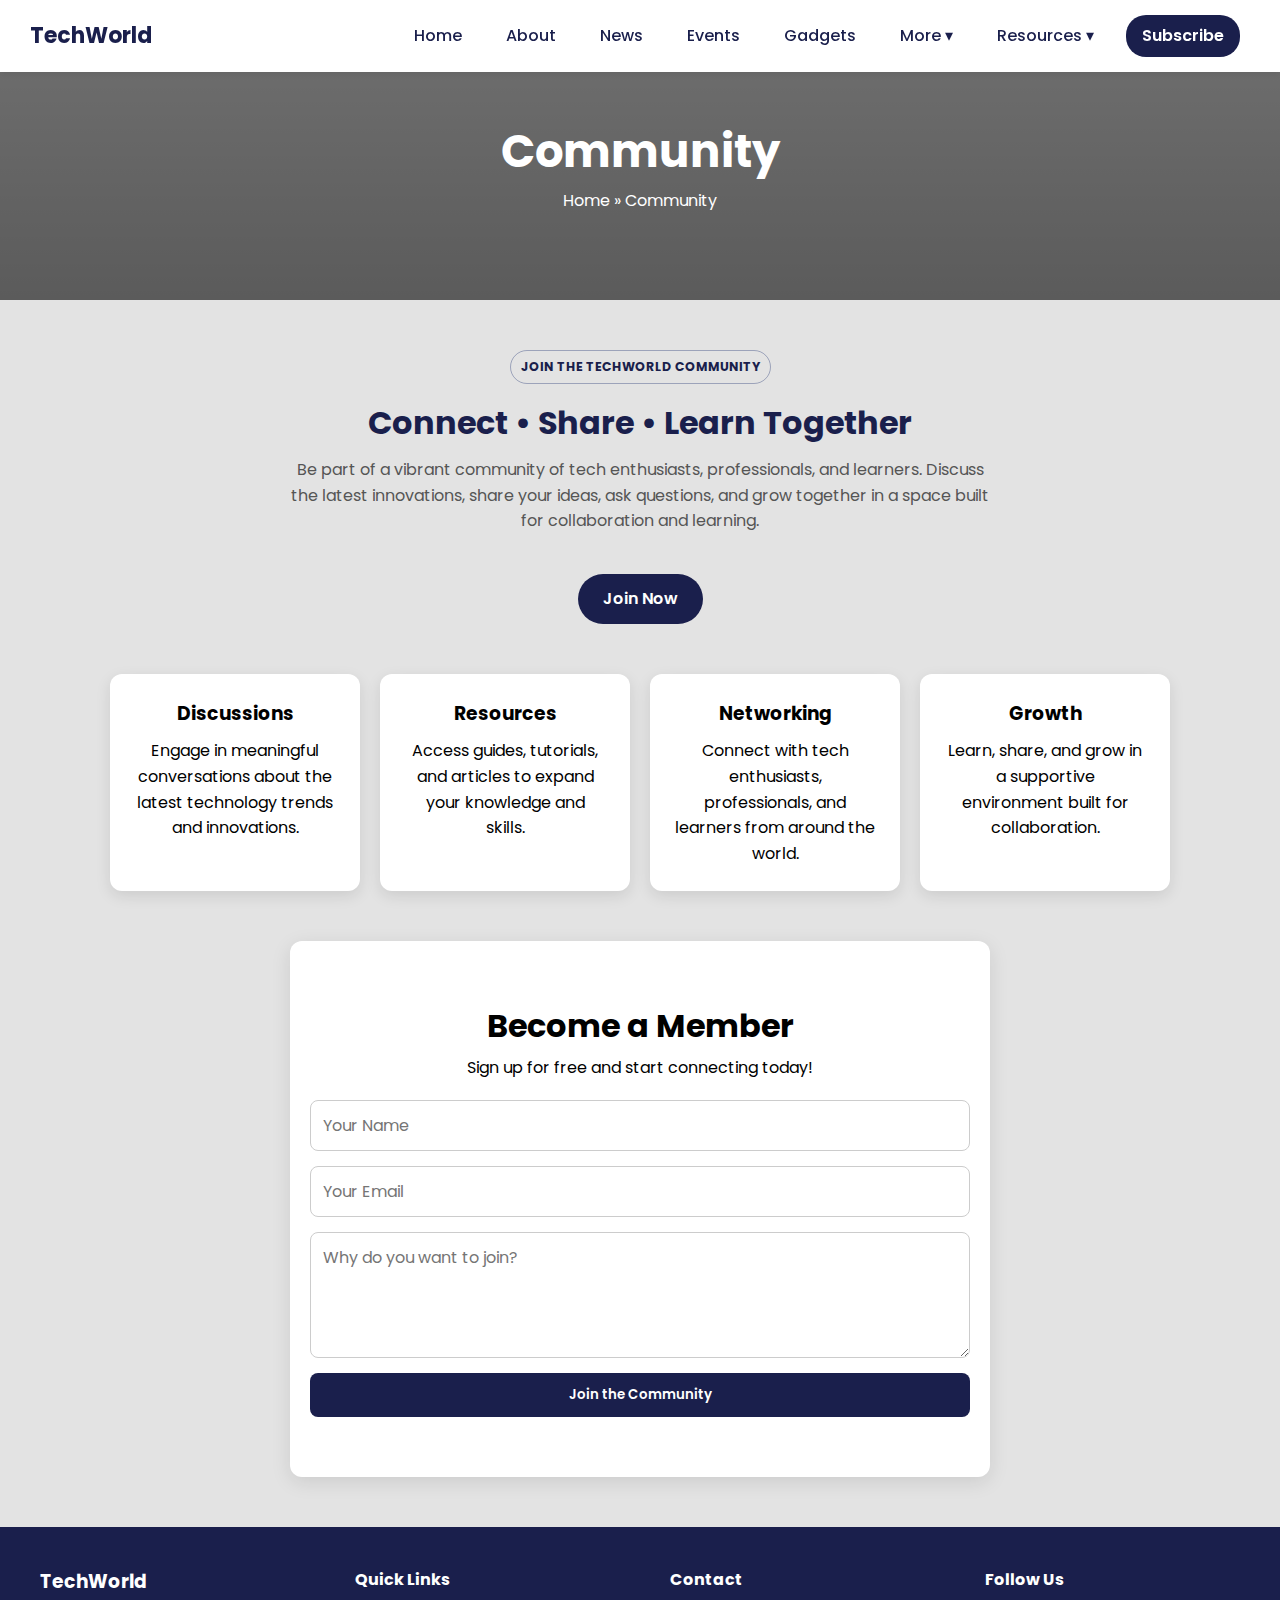
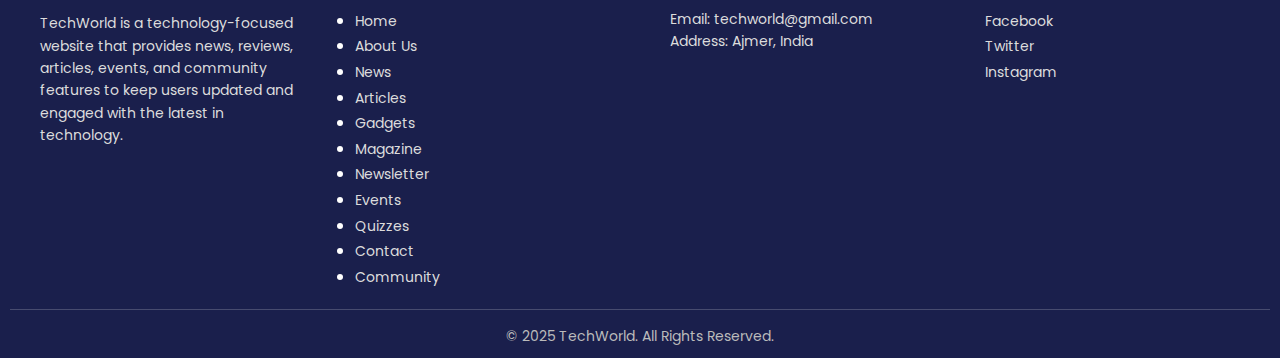
<file: community.html>
<!DOCTYPE html>
<html lang="en">

<head>
  <meta charset="UTF-8">
  <meta name="viewport" content="width=device-width, initial-scale=1.0">
  <title>TechWorld</title>
  <link rel="stylesheet" href="css/style.css">
  <link href="https://fonts.googleapis.com/css2?family=Poppins:wght@400;600;700&display=swap" rel="stylesheet">
</head>

<body>

  <!-- Navbar -->
  <header>
    <div class="logo">TechWorld</div>
    <nav>
      <ul>
        <li><a href="index.html">Home</a></li>
        <li><a href="about.html">About</a></li>
        <li><a href="news.html">News</a></li>
        <li><a href="events.html">Events</a></li>
        <li><a href="gadgets.html">Gadgets</a></li>
        <li class="dropdown">
          <a href="#">More ▾</a>
          <ul class="dropdown-menu">
            <li><a href="articles.html">Article</a></li>
            <li><a href="history.html">History</a></li>
            <li><a href="quiz.html">Quizzes</a></li>
          </ul>
        </li>
        <li class="dropdown">
          <a href="#">Resources ▾</a>
          <ul class="dropdown-menu">
            <li><a href="newsletter.html">Newsletter</a></li>
            <li><a href="community.html">Community</a></li>
            <li><a href="contact.html">Contact</a></li>
          </ul>
        </li>
        <!--  Subscribe Button -->
        <li><a href="#" class="subscribe-btn">Subscribe</a></li>
      </ul>
    </nav>
    <div class="menu-toggle" onclick="document.querySelector('nav ul').classList.toggle('active')">
      <div></div>
      <div></div>
      <div></div>
    </div>
  </header>

  <!-- Hero -->
  <section class="hero">
    <h1>Community</h1>
    <div>
      <a href="index.html">Home</a>
      <span> &raquo;</span>
      <span>Community</span>
    </div>
  </section>

  <div class="all-intro">
    <h5 class="badge">JOIN THE TECHWORLD COMMUNITY</h5>
    <h2>Connect • Share • Learn Together</h2>
    <p class="intro-sub">
      Be part of a vibrant community of tech enthusiasts, professionals, and learners.
      Discuss the latest innovations, share your ideas, ask questions, and grow together in a space built for
      collaboration and learning.
    </p>
    <a href="#join" class="join-btn">Join Now</a>
  </div>

  <section class="community-features">
    <div class="feature-card">
      <h3>Discussions</h3>
      <p>Engage in meaningful conversations about the latest technology trends and innovations.</p>
    </div>
    <div class="feature-card">
      <h3>Resources</h3>
      <p>Access guides, tutorials, and articles to expand your knowledge and skills.</p>
    </div>
    <div class="feature-card">
      <h3>Networking</h3>
      <p>Connect with tech enthusiasts, professionals, and learners from around the world.</p>
    </div>
    <div class="feature-card">
      <h3>Growth</h3>
      <p>Learn, share, and grow in a supportive environment built for collaboration.</p>
    </div>
  </section>

  <!-- Join Form -->
  <section id="join" class="community-join">
    <h2>Become a Member</h2>
    <p>Sign up for free and start connecting today!</p>
    <form>
      <input type="text" placeholder="Your Name" required>
      <input type="email" placeholder="Your Email" required>
      <textarea placeholder="Why do you want to join?" rows="4"></textarea>
      <button type="submit">Join the Community</button>
    </form>
  </section>


  <!-- Footer -->
  <footer>
    <div class="footer-container">
      <div class="footer-about">
        <h3>TechWorld</h3>
        <p>TechWorld is a technology-focused website that provides news, reviews, articles, events, and community
          features to keep users updated and engaged with the latest in technology.</p>
      </div>

      <div class="footer-links">
        <h4>Quick Links</h4>
        <ul>
          <li><a href="index.html">Home</a></li>
          <li><a href="about.html">About Us</a></li>
          <li><a href="news.html">News</a></li>
          <li><a href="articles.html">Articles</a></li>
          <li><a href="gadgets.html">Gadgets</a></li>
          <li><a href="magazine.html">Magazine</a></li>
          <li><a href="newsletter.html">Newsletter</a></li>
          <li><a href="events.html">Events</a></li>
          <li><a href="quiz.html">Quizzes</a></li>
          <li><a href="contact.html">Contact</a></li>
          <li><a href="community.html">Community</a></li>
        </ul>
      </div>

      <div class="footer-contact">
        <h4>Contact</h4>
        <p>Email: techworld@gmail.com</p>
        <p>Address: Ajmer, India</p>
      </div>

      <div class="footer-social">
        <h4>Follow Us</h4>
        <a href="#">Facebook</a><br>
        <a href="#">Twitter</a><br>
        <a href="#">Instagram</a>
      </div>
    </div>
    <div class="footer-bottom">
      <p>© 2025 TechWorld. All Rights Reserved.</p>
    </div>
  </footer>

  <script>
    // Dropdown toggle for mobile
    document.querySelectorAll(".dropdown > a").forEach(item => {
      item.addEventListener("click", e => {
        if (window.innerWidth <= 768) {
          e.preventDefault();
          item.parentElement.classList.toggle("open");
        }
      });
    });
  </script>


</body>

</html>
</file>
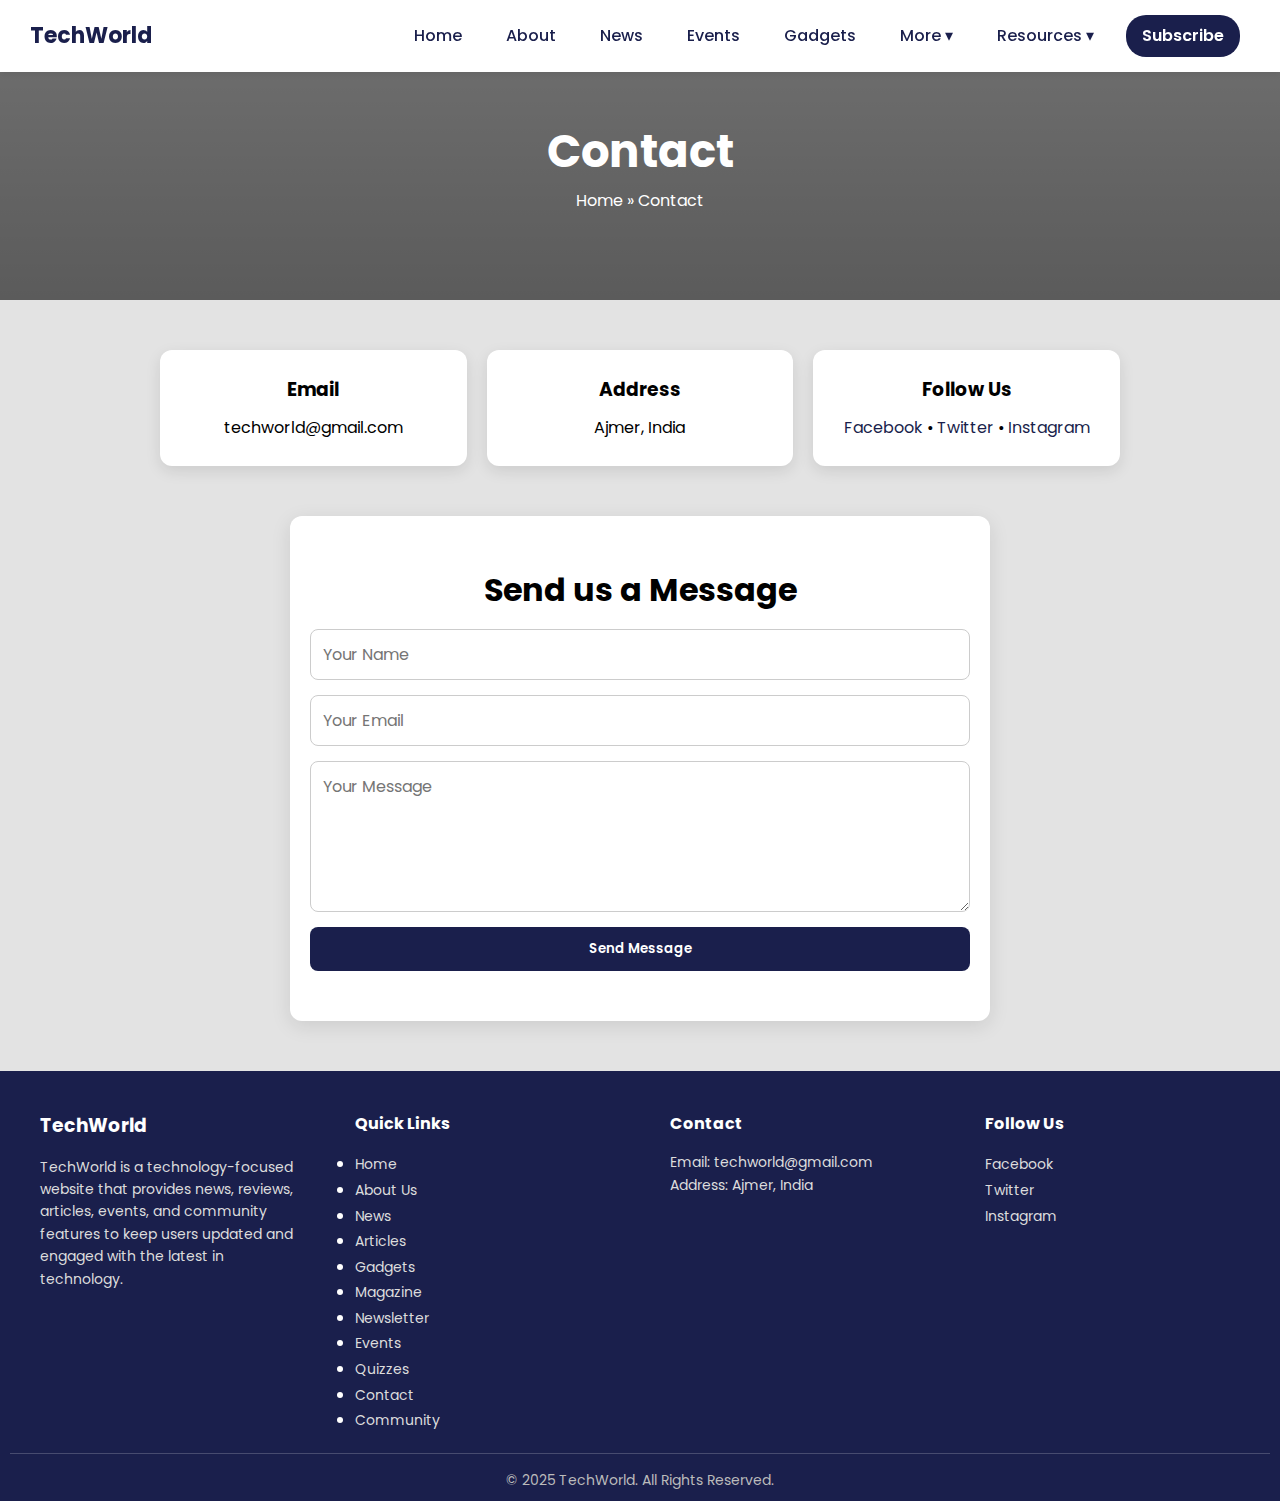
<file: contact.html>
<!DOCTYPE html>
<html lang="en">
<head>
  <meta charset="UTF-8">
  <meta name="viewport" content="width=device-width, initial-scale=1.0">
  <title>TechWorld</title>
  <link rel="stylesheet" href="css/style.css">
  <link href="https://fonts.googleapis.com/css2?family=Poppins:wght@400;600;700&display=swap" rel="stylesheet">
</head>
<body>

  <!-- Navbar -->
<header>
  <div class="logo">TechWorld</div>
  <nav>
    <ul>
      <li><a href="index.html">Home</a></li>
      <li><a href="about.html">About</a></li>
      <li><a href="news.html">News</a></li>
      <li><a href="events.html">Events</a></li>
      <li><a href="gadgets.html">Gadgets</a></li>
      <li class="dropdown">
        <a href="#">More ▾</a>
        <ul class="dropdown-menu">
          <li><a href="articles.html">Article</a></li>
          <li><a href="history.html">History</a></li>
          <li><a href="quiz.html">Quizzes</a></li>
        </ul>
      </li>
      <li class="dropdown">
        <a href="#">Resources ▾</a>
        <ul class="dropdown-menu">
          <li><a href="newsletter.html">Newsletter</a></li>
          <li><a href="community.html">Community</a></li>
          <li><a href="contact.html">Contact</a></li>
        </ul>
      </li>
      <!--  Subscribe Button -->
      <li><a href="#" class="subscribe-btn">Subscribe</a></li>
    </ul>
  </nav>
  <div class="menu-toggle" onclick="document.querySelector('nav ul').classList.toggle('active')">
    <div></div><div></div><div></div>
  </div>
</header>


  <!-- Hero -->
  <section class="hero">
    <h1>Contact</h1>
    <div>
    <a href="index.html">Home</a> 
    <span> &raquo;</span> 
    <span>Contact</span>
    </div>
  </section>

   <!-- Contact Info -->
  <section class="contact-info">
    <div class="info-card">
      <h3>Email</h3>
      <p>techworld@gmail.com</p>
    </div>
    <div class="info-card">
      <h3>Address</h3>
      <p>Ajmer, India</p>
    </div>
    <div class="info-card">
      <h3>Follow Us</h3>
      <p>
        <a href="#">Facebook</a> • 
        <a href="#">Twitter</a> • 
        <a href="#">Instagram</a>
      </p>
    </div>
  </section>

  <!-- Contact Form -->
  <section class="contact-form">
    <h2>Send us a Message</h2>
    <form>
      <input type="text" placeholder="Your Name" required>
      <input type="email" placeholder="Your Email" required>
      <textarea placeholder="Your Message" rows="5" required></textarea>
      <button type="submit">Send Message</button>
    </form>
  </section>

  <!-- Footer -->
  <footer>
    <div class="footer-container">
      <div class="footer-about">
        <h3>TechWorld</h3>
        <p>TechWorld is a technology-focused website that provides news, reviews, articles, events, and community features to keep users updated and engaged with the latest in technology.</p>
      </div>

      <div class="footer-links">
        <h4>Quick Links</h4>
        <ul>
          <li><a href="index.html">Home</a></li>
          <li><a href="about.html">About Us</a></li>
          <li><a href="news.html">News</a></li>
          <li><a href="articles.html">Articles</a></li>
          <li><a href="gadgets.html">Gadgets</a></li>
          <li><a href="magazine.html">Magazine</a></li>
          <li><a href="newsletter.html">Newsletter</a></li>
          <li><a href="events.html">Events</a></li>
          <li><a href="quiz.html">Quizzes</a></li>
          <li><a href="contact.html">Contact</a></li>
           <li><a href="community.html">Community</a></li>
        </ul>
      </div>

      <div class="footer-contact">
        <h4>Contact</h4>
        <p>Email: techworld@gmail.com</p>
        <p>Address: Ajmer, India</p>
      </div>

      <div class="footer-social">
        <h4>Follow Us</h4>
        <a href="#">Facebook</a><br>
        <a href="#">Twitter</a><br>
        <a href="#">Instagram</a>
      </div>
    </div>
    <div class="footer-bottom">
      <p>© 2025 TechWorld. All Rights Reserved.</p>
    </div>
  </footer>

  <script>
    // Dropdown toggle for mobile
    document.querySelectorAll(".dropdown > a").forEach(item => {
      item.addEventListener("click", e => {
        if (window.innerWidth <= 768) {
          e.preventDefault();
          item.parentElement.classList.toggle("open");
        }
      });
    });
  </script>


</body>
</html>
</file>
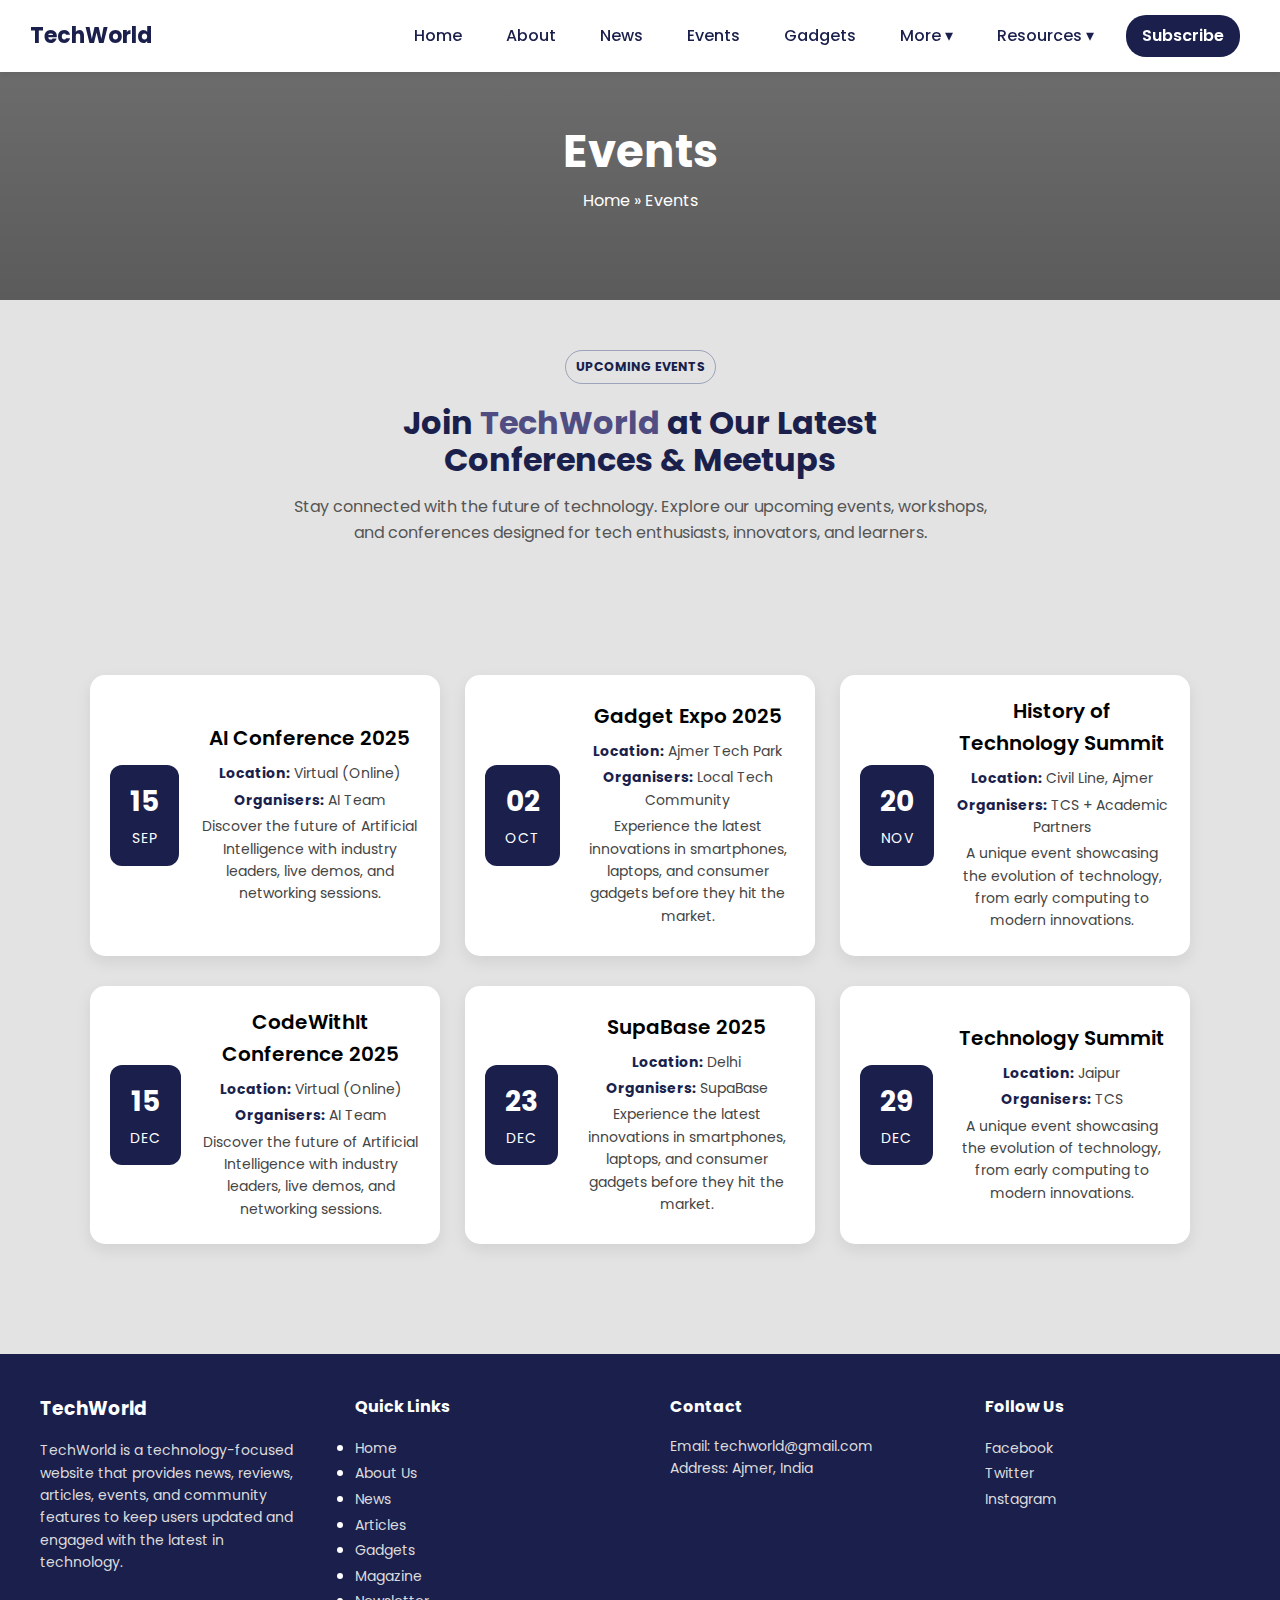
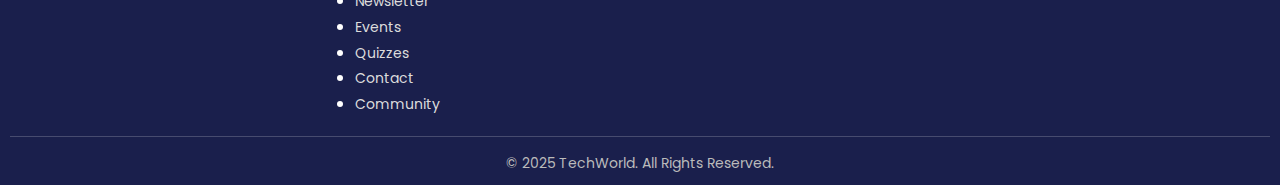
<file: events.html>
<!DOCTYPE html>
<html lang="en">

<head>
  <meta charset="UTF-8">
  <meta name="viewport" content="width=device-width, initial-scale=1.0">
  <title>TechWorld</title>
  <link rel="stylesheet" href="css/style.css">
  <link href="https://fonts.googleapis.com/css2?family=Poppins:wght@400;600;700&display=swap" rel="stylesheet">
</head>

<body>

  <!-- Navbar -->
  <header>
    <div class="logo">TechWorld</div>
    <nav>
      <ul>
        <li><a href="index.html">Home</a></li>
        <li><a href="about.html">About</a></li>
        <li><a href="news.html">News</a></li>
        <li><a href="events.html">Events</a></li>
        <li><a href="gadgets.html">Gadgets</a></li>
        <li class="dropdown">
          <a href="#">More ▾</a>
          <ul class="dropdown-menu">
            <li><a href="articles.html">Article</a></li>
            <li><a href="history.html">History</a></li>
            <li><a href="quiz.html">Quizzes</a></li>
          </ul>
        </li>
        <li class="dropdown">
          <a href="#">Resources ▾</a>
          <ul class="dropdown-menu">
            <li><a href="newsletter.html">Newsletter</a></li>
            <li><a href="community.html">Community</a></li>
            <li><a href="contact.html">Contact</a></li>
          </ul>
        </li>
        <!--  Subscribe Button -->
        <li><a href="#" class="subscribe-btn">Subscribe</a></li>
      </ul>
    </nav>
    <div class="menu-toggle" onclick="document.querySelector('nav ul').classList.toggle('active')">
      <div></div>
      <div></div>
      <div></div>
    </div>
  </header>


  <!-- Hero -->
  <section class="hero">
    <h1>Events</h1>
    <div>
      <a href="index.html">Home</a>
      <span> &raquo;</span>
      <span>Events</span>
    </div>
  </section>

  <div class="all-intro">
    <h5 class="badge">UPCOMING EVENTS</h5>
    <h2>Join <span>TechWorld</span> at Our Latest <br> Conferences & Meetups</h2>
    <p class="intro-sub">
      Stay connected with the future of technology. Explore our upcoming events,
      workshops, and conferences designed for tech enthusiasts, innovators, and learners.
    </p>
  </div>

  <!-- Events Section -->
  <section class="events">
    <div class="events-container">

      <div class="event-cards">

        <div class="event-card">
          <div class="event-date">
            <span class="day">15</span>
            <span class="month">SEP</span>
          </div>
          <div class="event-info">
            <h3>AI Conference 2025</h3>
            <p><strong>Location:</strong> Virtual (Online)</p>
            <p><strong>Organisers:</strong> AI Team</p>
            <p>Discover the future of Artificial Intelligence with industry leaders,
              live demos, and networking sessions.</p>
          </div>
        </div>

        <div class="event-card">
          <div class="event-date">
            <span class="day">02</span>
            <span class="month">OCT</span>
          </div>
          <div class="event-info">
            <h3>Gadget Expo 2025</h3>
            <p><strong>Location:</strong> Ajmer Tech Park</p>
            <p><strong>Organisers:</strong> Local Tech Community</p>
            <p>Experience the latest innovations in smartphones, laptops, and
              consumer gadgets before they hit the market.</p>
          </div>
        </div>

        <div class="event-card">
          <div class="event-date">
            <span class="day">20</span>
            <span class="month">NOV</span>
          </div>
          <div class="event-info">
            <h3>History of Technology Summit</h3>
            <p><strong>Location:</strong> Civil Line, Ajmer</p>
            <p><strong>Organisers:</strong> TCS + Academic Partners</p>
            <p>A unique event showcasing the evolution of technology, from early
              computing to modern innovations.</p>
          </div>
        </div>

      </div>

      <div class="event-cards">

        <div class="event-card">
          <div class="event-date">
            <span class="day">15</span>
            <span class="month">DEC</span>
          </div>
          <div class="event-info">
            <h3>CodeWithIt Conference 2025</h3>
            <p><strong>Location:</strong> Virtual (Online)</p>
            <p><strong>Organisers:</strong> AI Team</p>
            <p>Discover the future of Artificial Intelligence with industry leaders,
              live demos, and networking sessions.</p>
          </div>
        </div>

        <div class="event-card">
          <div class="event-date">
            <span class="day">23</span>
            <span class="month">DEC</span>
          </div>
          <div class="event-info">
            <h3>SupaBase 2025</h3>
            <p><strong>Location:</strong> Delhi</p>
            <p><strong>Organisers:</strong> SupaBase</p>
            <p>Experience the latest innovations in smartphones, laptops, and
              consumer gadgets before they hit the market.</p>
          </div>
        </div>

        <div class="event-card">
          <div class="event-date">
            <span class="day">29</span>
            <span class="month">DEC</span>
          </div>
          <div class="event-info">
            <h3>Technology Summit</h3>
            <p><strong>Location:</strong> Jaipur</p>
            <p><strong>Organisers:</strong> TCS</p>
            <p>A unique event showcasing the evolution of technology, from early
              computing to modern innovations.</p>
          </div>
        </div>

      </div>
    </div>
  </section>


  <!-- Footer -->
  <footer>
    <div class="footer-container">
      <div class="footer-about">
        <h3>TechWorld</h3>
        <p>TechWorld is a technology-focused website that provides news, reviews, articles, events, and community
          features to keep users updated and engaged with the latest in technology.</p>
      </div>

      <div class="footer-links">
        <h4>Quick Links</h4>
        <ul>
          <li><a href="index.html">Home</a></li>
          <li><a href="about.html">About Us</a></li>
          <li><a href="news.html">News</a></li>
          <li><a href="articles.html">Articles</a></li>
          <li><a href="gadgets.html">Gadgets</a></li>
          <li><a href="magazine.html">Magazine</a></li>
          <li><a href="newsletter.html">Newsletter</a></li>
          <li><a href="events.html">Events</a></li>
          <li><a href="quiz.html">Quizzes</a></li>
          <li><a href="contact.html">Contact</a></li>
          <li><a href="community.html">Community</a></li>
        </ul>
      </div>

      <div class="footer-contact">
        <h4>Contact</h4>
        <p>Email: techworld@gmail.com</p>
        <p>Address: Ajmer, India</p>
      </div>

      <div class="footer-social">
        <h4>Follow Us</h4>
        <a href="#">Facebook</a><br>
        <a href="#">Twitter</a><br>
        <a href="#">Instagram</a>
      </div>
    </div>
    <div class="footer-bottom">
      <p>© 2025 TechWorld. All Rights Reserved.</p>
    </div>
  </footer>

  <script>
    // Dropdown toggle for mobile
    document.querySelectorAll(".dropdown > a").forEach(item => {
      item.addEventListener("click", e => {
        if (window.innerWidth <= 768) {
          e.preventDefault();
          item.parentElement.classList.toggle("open");
        }
      });
    });
  </script>


</body>

</html>
</file>
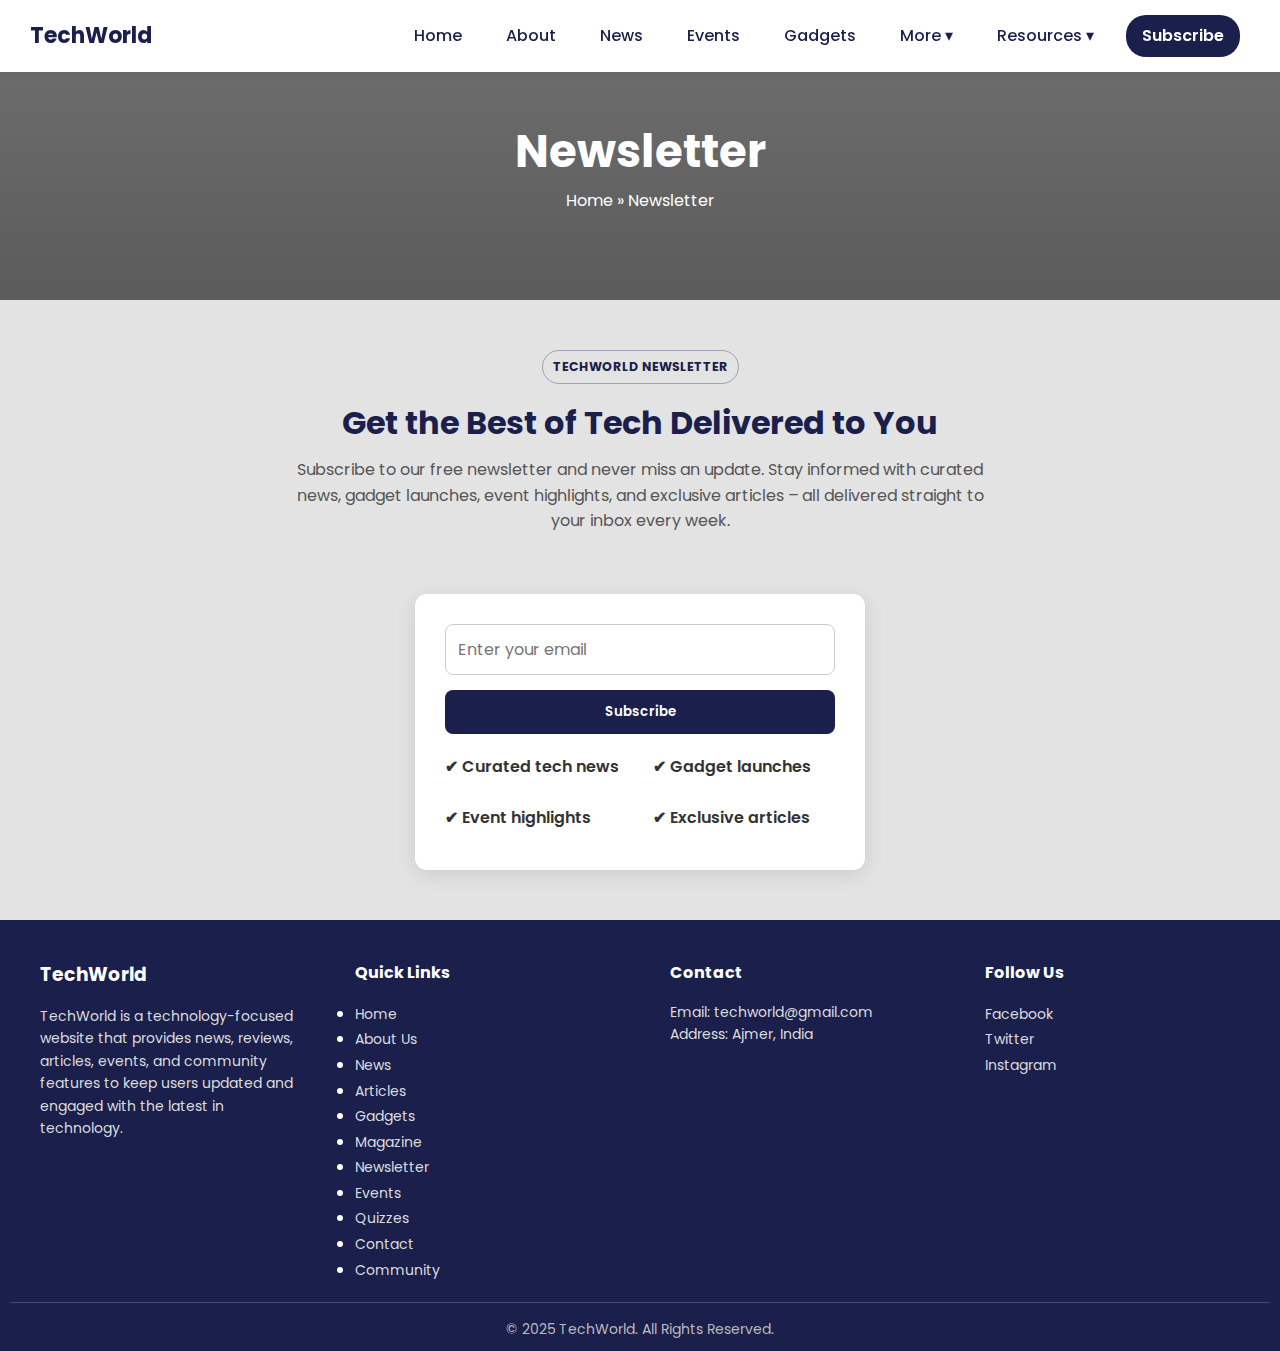
<file: newsletter.html>
<!DOCTYPE html>
<html lang="en">
<head>
  <meta charset="UTF-8">
  <meta name="viewport" content="width=device-width, initial-scale=1.0">
  <title>TechWorld</title>
  <link rel="stylesheet" href="css/style.css">
  <link href="https://fonts.googleapis.com/css2?family=Poppins:wght@400;600;700&display=swap" rel="stylesheet">
</head>
<body>

  <!-- Navbar -->
<header>
  <div class="logo">TechWorld</div>
  <nav>
    <ul>
      <li><a href="index.html">Home</a></li>
      <li><a href="about.html">About</a></li>
      <li><a href="news.html">News</a></li>
      <li><a href="events.html">Events</a></li>
      <li><a href="gadgets.html">Gadgets</a></li>
      <li class="dropdown">
        <a href="#">More ▾</a>
        <ul class="dropdown-menu">
          <li><a href="articles.html">Article</a></li>
          <li><a href="history.html">History</a></li>
          <li><a href="quiz.html">Quizzes</a></li>
        </ul>
      </li>
      <li class="dropdown">
        <a href="#">Resources ▾</a>
        <ul class="dropdown-menu">
          <li><a href="newsletter.html">Newsletter</a></li>
          <li><a href="community.html">Community</a></li>
          <li><a href="contact.html">Contact</a></li>
        </ul>
      </li>
      <!--  Subscribe Button -->
      <li><a href="#" class="subscribe-btn">Subscribe</a></li>
    </ul>
  </nav>
  <div class="menu-toggle" onclick="document.querySelector('nav ul').classList.toggle('active')">
    <div></div><div></div><div></div>
  </div>
</header>

<!-- Hero -->
  <section class="hero">
    <h1>Newsletter</h1>
    <div>
    <a href="index.html">Home</a> 
    <span> &raquo;</span> 
    <span>Newsletter</span>
    </div>
  </section>

  <div class="all-intro">
    <h5 class="badge">TECHWORLD NEWSLETTER</h5>
    <h2>Get the Best of Tech Delivered to You</h2>
    <p class="intro-sub">
      Subscribe to our free newsletter and never miss an update.
      Stay informed with curated news, gadget launches, event highlights, and exclusive articles – all delivered straight to your inbox every week.
    </p>
  </div>

   <div class="newsletter-box">
    <form>
      <input type="email" placeholder="Enter your email" required>
      <button type="submit">Subscribe</button>
    </form>

    <div class="features">
      <div class="feature">✔ Curated tech news</div>
      <div class="feature">✔ Gadget launches</div>
      <div class="feature">✔ Event highlights</div>
      <div class="feature">✔ Exclusive articles</div>
    </div>
  </div>
  

  <!-- Footer -->
  <footer>
    <div class="footer-container">
      <div class="footer-about">
        <h3>TechWorld</h3>
        <p>TechWorld is a technology-focused website that provides news, reviews, articles, events, and community features to keep users updated and engaged with the latest in technology.</p>
      </div>

      <div class="footer-links">
        <h4>Quick Links</h4>
        <ul>
          <li><a href="index.html">Home</a></li>
          <li><a href="about.html">About Us</a></li>
          <li><a href="news.html">News</a></li>
          <li><a href="articles.html">Articles</a></li>
          <li><a href="gadgets.html">Gadgets</a></li>
          <li><a href="magazine.html">Magazine</a></li>
          <li><a href="newsletter.html">Newsletter</a></li>
          <li><a href="events.html">Events</a></li>
          <li><a href="quiz.html">Quizzes</a></li>
          <li><a href="contact.html">Contact</a></li>
           <li><a href="community.html">Community</a></li>
        </ul>
      </div>

      <div class="footer-contact">
        <h4>Contact</h4>
        <p>Email: techworld@gmail.com</p>
        <p>Address: Ajmer, India</p>
      </div>

      <div class="footer-social">
        <h4>Follow Us</h4>
        <a href="#">Facebook</a><br>
        <a href="#">Twitter</a><br>
        <a href="#">Instagram</a>
      </div>
    </div>
    <div class="footer-bottom">
      <p>© 2025 TechWorld. All Rights Reserved.</p>
    </div>
  </footer>

  <script>
    // Dropdown toggle for mobile
    document.querySelectorAll(".dropdown > a").forEach(item => {
      item.addEventListener("click", e => {
        if (window.innerWidth <= 768) {
          e.preventDefault();
          item.parentElement.classList.toggle("open");
        }
      });
    });
  </script>


</body>
</html>
</file>
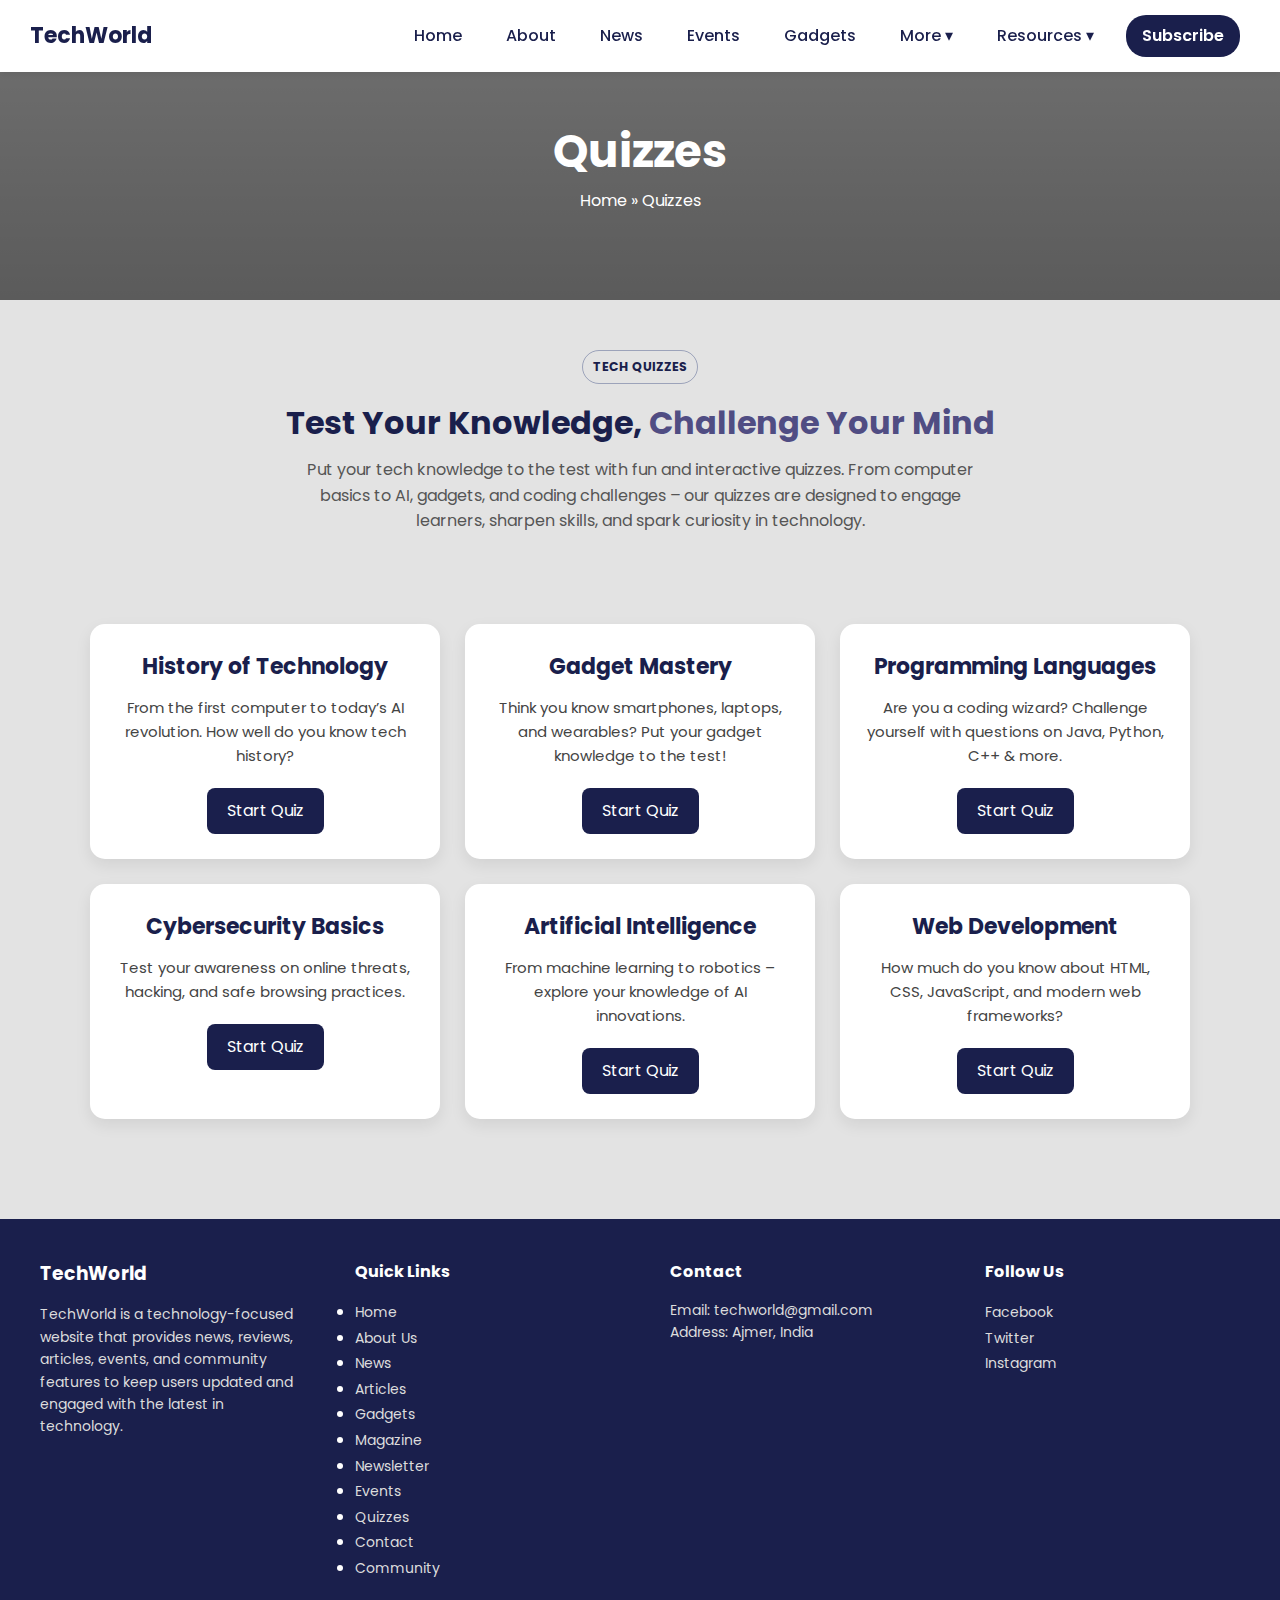
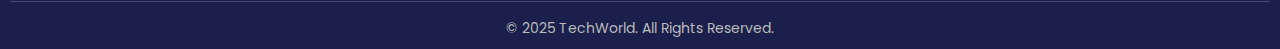
<file: quiz.html>
<!DOCTYPE html>
<html lang="en">

<head>
  <meta charset="UTF-8">
  <meta name="viewport" content="width=device-width, initial-scale=1.0">
  <title>TechWorld</title>
  <link rel="stylesheet" href="css/style.css">
  <link href="https://fonts.googleapis.com/css2?family=Poppins:wght@400;600;700&display=swap" rel="stylesheet">
</head>

<body>

  <!-- Navbar -->
  <header>
    <div class="logo">TechWorld</div>
    <nav>
      <ul>
        <li><a href="index.html">Home</a></li>
        <li><a href="about.html">About</a></li>
        <li><a href="news.html">News</a></li>
        <li><a href="events.html">Events</a></li>
        <li><a href="gadgets.html">Gadgets</a></li>
        <li class="dropdown">
          <a href="#">More ▾</a>
          <ul class="dropdown-menu">
            <li><a href="articles.html">Article</a></li>
            <li><a href="history.html">History</a></li>
            <li><a href="quiz.html">Quizzes</a></li>
          </ul>
        </li>
        <li class="dropdown">
          <a href="#">Resources ▾</a>
          <ul class="dropdown-menu">
            <li><a href="newsletter.html">Newsletter</a></li>
            <li><a href="community.html">Community</a></li>
            <li><a href="contact.html">Contact</a></li>
          </ul>
        </li>
        <!--  Subscribe Button -->
        <li><a href="#" class="subscribe-btn">Subscribe</a></li>
      </ul>
    </nav>
    <div class="menu-toggle" onclick="document.querySelector('nav ul').classList.toggle('active')">
      <div></div>
      <div></div>
      <div></div>
    </div>
  </header>

  <!-- Hero -->
  <section class="hero">
    <h1>Quizzes</h1>
    <div>
      <a href="index.html">Home</a>
      <span> &raquo;</span>
      <span>Quizzes</span>
    </div>
  </section>

  <div class="all-intro">
    <h5 class="badge">TECH QUIZZES</h5>
    <h2>Test Your Knowledge,<span> Challenge Your Mind</span></h2>
    <p class="intro-sub">
      Put your tech knowledge to the test with fun and interactive quizzes.
      From computer basics to AI, gadgets, and coding challenges – our quizzes are designed to engage learners, sharpen
      skills, and spark curiosity in technology.
    </p>
  </div>

  <!-- Quiz Section -->
  <section class="quiz-section">
    <div class="quiz-container">

      <!-- Quiz Card -->
      <div class="quiz-card">
        <h3>History of Technology</h3>
        <p>From the first computer to today’s AI revolution. How well do you know tech history?</p>
        <a href="#" class="quiz-btn">Start Quiz</a>
      </div>

      <div class="quiz-card">
        <h3>Gadget Mastery</h3>
        <p>Think you know smartphones, laptops, and wearables? Put your gadget knowledge to the test!</p>
        <a href="#" class="quiz-btn">Start Quiz</a>
      </div>

      <div class="quiz-card">
        <h3>Programming Languages</h3>
        <p>Are you a coding wizard? Challenge yourself with questions on Java, Python, C++ & more.</p>
        <a href="#" class="quiz-btn">Start Quiz</a>
      </div>

      <div class="quiz-card">
        <h3>Cybersecurity Basics</h3>
        <p>Test your awareness on online threats, hacking, and safe browsing practices.</p>
        <a href="#" class="quiz-btn">Start Quiz</a>
      </div>

      <div class="quiz-card">
        <h3>Artificial Intelligence</h3>
        <p>From machine learning to robotics – explore your knowledge of AI innovations.</p>
        <a href="#" class="quiz-btn">Start Quiz</a>
      </div>

      <div class="quiz-card">
        <h3>Web Development</h3>
        <p>How much do you know about HTML, CSS, JavaScript, and modern web frameworks?</p>
        <a href="#" class="quiz-btn">Start Quiz</a>
      </div>
    </div>
  </section>


  <!-- Footer -->
  <footer>
    <div class="footer-container">
      <div class="footer-about">
        <h3>TechWorld</h3>
        <p>TechWorld is a technology-focused website that provides news, reviews, articles, events, and community
          features to keep users updated and engaged with the latest in technology.</p>
      </div>

      <div class="footer-links">
        <h4>Quick Links</h4>
        <ul>
          <li><a href="index.html">Home</a></li>
          <li><a href="about.html">About Us</a></li>
          <li><a href="news.html">News</a></li>
          <li><a href="articles.html">Articles</a></li>
          <li><a href="gadgets.html">Gadgets</a></li>
          <li><a href="magazine.html">Magazine</a></li>
          <li><a href="newsletter.html">Newsletter</a></li>
          <li><a href="events.html">Events</a></li>
          <li><a href="quiz.html">Quizzes</a></li>
          <li><a href="contact.html">Contact</a></li>
          <li><a href="community.html">Community</a></li>
        </ul>
      </div>

      <div class="footer-contact">
        <h4>Contact</h4>
        <p>Email: techworld@gmail.com</p>
        <p>Address: Ajmer, India</p>
      </div>

      <div class="footer-social">
        <h4>Follow Us</h4>
        <a href="#">Facebook</a><br>
        <a href="#">Twitter</a><br>
        <a href="#">Instagram</a>
      </div>
    </div>
    <div class="footer-bottom">
      <p>© 2025 TechWorld. All Rights Reserved.</p>
    </div>
  </footer>

  <script>
    // Dropdown toggle for mobile
    document.querySelectorAll(".dropdown > a").forEach(item => {
      item.addEventListener("click", e => {
        if (window.innerWidth <= 768) {
          e.preventDefault();
          item.parentElement.classList.toggle("open");
        }
      });
    });
  </script>


</body>

</html>
</file>
<file: css/style.css>
* {
  margin: 0;
  padding: 0;
  box-sizing: border-box;
  font-family: 'Poppins', sans-serif;
}

body {
  background: #e3e3e3;
  line-height: 1.6;
}

/* Navbar */
header {
  display: flex;
  justify-content: space-between;
  align-items: center;
  padding: 15px 30px;
  background: #fff;
  color: #1a1f4c;
  position: fixed;
  top: 0;
  width: 100%;
  z-index: 1000;
  box-shadow: 0 2px 6px rgba(0, 0, 0, 0.08);
}

header .logo {
  font-weight: 700;
  font-size: 22px;
  color: #1a1f4c;
}

nav ul {
  display: flex;
  list-style: none;
}

nav ul li {
  position: relative;
  margin: 0 10px;
}

nav ul li a {
  text-decoration: none;
  color: #1a1f4c;
  font-weight: 500;
  padding: 8px 12px;
  display: block;
  transition: color 0.3s;
}

nav ul li a:hover {
  color: #1a1f4c;
}

.dropdown-menu {
  display: none;
  position: absolute;
  top: 100%;
  left: 0;
  background: #fff;
  list-style: none;
  padding: 10px 0;
  min-width: 200px;
  box-shadow: 0 4px 10px rgba(0, 0, 0, 0.1);
  border-radius: 6px;
  z-index: 1000;
}

.dropdown-menu li a {
  padding: 10px 20px;
  color: #1a1f4c;
}

.dropdown-menu li a:hover {
  background: #f3f3f3;
  color: #1a1f4c;
}

nav ul li:hover .dropdown-menu {
  display: block;
}

.menu-toggle {
  display: none;
  flex-direction: column;
  cursor: pointer;
}

.menu-toggle div {
  width: 25px;
  height: 3px;
  background: #1a1f4c;
  margin: 4px;
  transition: 0.3s;
}

@media (max-width: 768px) {
  nav ul {
    display: none;
    flex-direction: column;
    background: #fff;
    position: absolute;
    top: 70px;
    right: 30px;
    width: 220px;
    border-radius: 10px;
    padding: 15px;
    box-shadow: 0 2px 8px rgba(0, 0, 0, 0.15);
  }

  nav ul.active {
    display: flex;
  }

  .menu-toggle {
    display: flex;
  }

  nav ul li:hover .dropdown-menu {
    display: none;
  }

  nav ul li.open .dropdown-menu {
    display: block;
    position: static;
    box-shadow: none;
    padding-left: 15px;
  }
}

.subscribe-btn {
  background: #1a1f4c;
  color: #fff !important;
  font-weight: 600;
  padding: 8px 16px;
  border-radius: 20px;
  transition: 0.3s;
}

.subscribe-btn:hover {
  background: #0f1333;
  color: #fff !important;
}

@media (max-width: 768px) {
  .subscribe-btn {
    text-align: center;
    width: 100%;
    display: block;
    margin-top: 10px;
  }
}


/* ----------- */
/* INDEX PAGE  */
/* ----------- */

/* Hero */
.hero-index {
  text-align: center;
  background: linear-gradient(rgba(0, 0, 0, 0.5), rgba(0, 0, 0, 0.6)),
    url(https://static.vecteezy.com/system/resources/previews/012/604/223/non_2x/[base64].jpg);
  background-size: cover;
  background-position: center;
  height: 93vh;
  display: flex;
  flex-direction: column;
  justify-content: center;
  align-items: center;
  color: white;
  margin-top: 70px;
}

.hero-index h1 {
  font-size: 45px;
  font-weight: 700;
}

.btn {
  margin-top: 20px;
  padding: 12px 28px;
  background: linear-gradient(90deg, #0b0c32, #362a73);
  color: white;
  font-weight: 600;
  border-radius: 8px;
  text-decoration: none;
  display: inline-block;
}

.badge {
  display: inline-block;
  padding: 6px 10px;
  border-radius: 999px;
  font-weight: 700;
  font-size: .78rem;
  border: 1px solid rgba(24, 44, 110, 0.35);
  color: #1a1f4c;
  margin-bottom: 15px;
}


/* SERVICES */
.services-index {
  color: #1a1f4c;
  padding: 60px 10%;
  text-align: center;
  margin-bottom: 40px;
}

.services-index h2 {
  font-size: 32px;
  font-weight: 700;
  margin-bottom: 15px;
  color: #1a1f4c;
}

.services-grid-index {
  display: grid;
  grid-template-columns: repeat(3, 1fr);
  gap: 24px;
}

.service-card-index {
  background: #f9f9f9;
  border: 1px solid rgba(26, 31, 76, 0.1);
  border-radius: 14px;
  padding: 20px;
  text-align: left;
  transition: transform 0.2s ease, box-shadow 0.2s ease;
}

.service-card-index:hover {
  transform: translateY(-6px);
  box-shadow: 0px 6px 14px rgba(0, 0, 0, 0.1);
}

.service-card-index h3 {
  margin: 0 0 10px;
  font-size: 1.3rem;
  color: #1a1f4c;
}

.service-card-index p {
  color: #444;
  line-height: 1.5;
}

/* ✅ Responsive */
@media (max-width: 1024px) {
  .services-grid-index {
    grid-template-columns: repeat(2, 1fr);
  }
}

@media (max-width: 600px) {
  .services-index {
    padding: 40px 20px;
  }

  .services-grid-index {
    grid-template-columns: 1fr;
  }

  .service-card-index {
    text-align: center;
  }
}


/* UPADTES  */
.container-updates-index {
  padding: 10%;
  /* background-color: #1a1f4c; */
    background: linear-gradient(rgba(0, 0, 0, 0.5), rgba(0, 0, 0, 0.6)),
    url(https://media2.giphy.com/media/xT4uQF7h39mlsF5czK/giphy.gif);
  background-size: cover;
  background-position: center;
}

.updates-grid-index {
  display: grid;
  grid-template-columns: 1.1fr .9fr;
  gap: 24px;
}

.updates-card-index {
  background-color: #e3e3e3;
  border: 1px solid rgba(255, 255, 255, .08);
  border-radius: 10px;
  padding: 28px;
  box-shadow: white 1px 1px 1px 1px;
  color: #1a1f4c;
}

.updates-card-index p {
  color: black;
}

h2 {
  margin: .4rem 0 0;
  font-size: clamp(1.6rem, 3.4vw, 3rem);
  line-height: 1.15
}

.sub-index {
  color: #585f9c;
  max-width: 60ch
}

.pill-row-index {
  display: flex;
  gap: 8px;
  flex-wrap: wrap;
  margin-top: 14px
}

.pill-index {
  padding: 8px 12px;
  border-radius: 999px;
  font-weight: 700;
  border: 1px solid rgba(255, 255, 255, .08);
  border-color: #1a1f4c;
}

.mini-stats-index {
  display: grid;
  grid-template-columns: repeat(3, 1fr);
  gap: 12px;
  margin-top: 16px
}

.stat-index {
  background-color: #1a1f4c;
  color: #e3e3e3;
  border-radius: 14px;
  padding: 12px;
  border: 1px solid rgba(255, 255, 255, .08)
}

.stat-index b {
  font-size: 1.2rem
}

.updates-side-index {
  display: grid;
  gap: 12px
}

.side-card-index {
  padding: 18px;
  border-radius: 16px;
  border: 1px solid rgba(255, 255, 255, .08);
  background-color: #e3e3e3;
  color: #1a1f4c;
}

.side-card-index ul {
  list-style: none;
  padding: 0;
}

.side-card-index h3 {
  margin: 0 0 6px
}

/* ✅ Responsive Styling */
@media (max-width: 1024px) {
  .container-updates-index {
    padding: 6%;
  }

  .updates-grid-index {
    grid-template-columns: 1fr;
  }

  .mini-stats-index {
    grid-template-columns: repeat(3, 1fr);
  }
}

@media (max-width: 768px) {
  .updates-card-index {
    padding: 20px;
  }

  .mini-stats-index {
    grid-template-columns: repeat(2, 1fr);
  }
}

@media (max-width: 480px) {
  .container-updates-index {
    padding: 20px;
  }

  h1 {
    font-size: 1.5rem;
  }

  .mini-stats-index {
    grid-template-columns: 1fr;
  }

  .pill-index {
    padding: 6px 10px;
    font-size: 0.85rem;
  }

  .stat-index b {
    font-size: 1rem;
  }
}


/* PRICING SECTION  */
.pricing-section {
  text-align: center;
  padding: 60px 20px;
  margin-top: 50px;
}

.pricing-section h2 {
  font-size: 32px;
  font-weight: 700;
  margin-bottom: 15px;
  color: #1a1f4c;
}

.plans {
  display: flex;
  justify-content: center;
  flex-wrap: wrap;
  gap: 25px;
  margin-top: 50px;
}

.plan {
  background: linear-gradient(180deg, #383e67, #1a1f4c);
  color: #fff;
  border-radius: 15px;
  padding: 35px 25px;
  width: 320px;
  box-shadow: 0px 8px 25px rgba(0, 0, 0, 0.25);
  transition: transform 0.4s, box-shadow 0.4s;
  position: relative;
  overflow: hidden;
}

.plan:hover {
  transform: scale(1.05);
  box-shadow: 0px 12px 30px rgba(0, 0, 0, 0.35);
}

/* Popular Plan Highlight */
.plan.popular {
  border: 3px solid #c1bee4;
}

.plan.popular::before {
  content: "Most Popular";
  position: absolute;
  top: 15px;
  right: -35px;
  background: #c1bee4;
  color: #1a1f4c;
  font-size: 14px;
  font-weight: bold;
  padding: 5px 50px;
  transform: rotate(45deg);
  box-shadow: 0px 4px 8px rgba(0, 0, 0, 0.2);
}

.plan h3 {
  font-size: 24px;
  margin-bottom: 12px;
}

.price {
  font-size: 30px;
  font-weight: bold;
  margin-bottom: 25px;
  color: #c1bee4;
}

.plan ul {
  list-style: none;
  padding: 0;
  margin: 25px 0;
  text-align: left;
}

.plan ul li {
  margin: 12px 0;
  font-size: 15px;
  position: relative;
  padding-left: 25px;
}

.plan ul li::before {
  content: "✔";
  color: #c1bee4;
  font-weight: bold;
  position: absolute;
  left: 0;
  top: 0;
}

.plan button {
  background: #c1bee4;
  color: #1a1f4c;
  border: none;
  padding: 12px 25px;
  font-size: 16px;
  font-weight: bold;
  border-radius: 8px;
  cursor: pointer;
  transition: all 0.3s ease;
  margin-top: 10px;
}

.plan button:hover {
  background: #fff;
  color: #1a1f4c;
  box-shadow: 0px 4px 12px rgba(0, 0, 0, 0.2);
}

/* Responsive */
@media (max-width: 1024px) {
  .plans {
    gap: 20px;
  }
}

@media (max-width: 768px) {
  .plans {
    flex-direction: column;
    align-items: center;
  }

  .plan {
    width: 100%;
    max-width: 400px;
  }
}


/* Testimonials */
.test-section-index {
  text-align: center;
  padding: 50px 20px;
  overflow: hidden;
  margin-top: 50px;
}

.test-section-index .badge {
  display: inline-block;
  margin-bottom: 15px;
}

.test-section-index h2 {
  font-size: 32px;
  font-weight: 700;
  margin-bottom: 10px;
  color: #1a1f4c;
}

.test-section-index .rating {
  font-size: 18px;
  margin-bottom: 25px;
}

/* Slider */
.slider-index {
  position: relative;
  max-width: 700px;
  margin: auto;
  overflow: hidden;
}

.slides-index {
  display: flex;
  transition: transform 0.5s ease-in-out;
}

.testimonial-index {
  min-width: 100%;
  background: #f9f9f9;
  padding: 25px;
  border-radius: 15px;
  box-shadow: 0 5px 15px rgba(0, 0, 0, 0.1);
}

.testimonial-index img {
  width: 70px;
  height: 70px;
  border-radius: 50%;
  margin: 15px auto;
  display: block;
}

.testimonial-index strong {
  color: #1a1f4c;
}

/* Arrows */
.prev,
.next {
  position: absolute;
  top: 50%;
  transform: translateY(-50%);
  background: #1a1f4c;
  color: #fff;
  border: none;
  padding: 10px 15px;
  cursor: pointer;
  border-radius: 50%;
  font-size: 20px;
}

.prev {
  left: 10px;
}

.next {
  right: 10px;
}

.prev:hover,
.next:hover {
  background: #333;
}

/* ------------ */
/* HERO SECTION */
/* ------------ */
.hero {
  text-align: center;
  background:
    linear-gradient(rgba(0, 0, 0, 0.5), rgba(0, 0, 0, 0.6)),
    url(https://wallpaperaccess.com/full/2314950.jpg);
  background-size: cover;
  background-position: center;
  background-repeat: no-repeat;
  display: flex;
  flex-direction: column;
  justify-content: center;
  align-items: center;
  height: 300px;

}

.hero h1 {
  font-size: 45px;
  font-weight: 700;
  color: white;
  margin-top: 30px;
}

.hero a {
  color: white;
  text-decoration: none;
}

.hero span {
  color: white;
}

.badge {
  display: inline-block;
  padding: 6px 10px;
  border-radius: 999px;
  font-weight: 700;
  font-size: .78rem;
  border: 1px solid rgba(24, 44, 110, 0.35);
  color: #1a1f4c;
  margin-bottom: 15px;
}

.all-intro {
  text-align: center;
  display: flex;
  flex-direction: column;
  align-items: center;
  justify-content: center;
  margin-top: 50px;
}

.intro-sub {
  max-width: 700px;
  margin: 0 auto 40px;
  font-size: 16px;
  color: #555;
  line-height: 1.6;
}

.all-intro h2 {
  font-size: 32px;
  font-weight: 700;
  margin-bottom: 15px;
  color: #1a1f4c;
}

.all-intro h2 span {
  color: #504d83;
}

/* ----------- */
/* ABOUT PAGE  */
/* ----------- */
.about-us {
  padding: 80px 10%;
  display: flex;
  justify-content: center;
  align-items: center;
}

.about-container {
  display: flex;
  flex-wrap: wrap;
  gap: 40px;
  align-items: center;
}

.about-image {
  flex: 1 1 45%;
  position: relative;
  animation: slideInLeft 1.2s ease;
}

.about-image img {
  width: 100%;
  border-radius: 20px;
  box-shadow: 0 10px 25px rgba(0, 0, 0, 0.1);
}

.experience-badge {
  position: absolute;
  bottom: -20px;
  left: 20px;
  background: #1a1f4c;
  color: #fff;
  padding: 20px;
  border-radius: 50%;
  text-align: center;
  box-shadow: 0 5px 15px rgba(0, 0, 0, 0.2);
}

.experience-badge h2 {
  font-size: 28px;
  margin: 0;
}

.about-content {
  flex: 1 1 50%;
  animation: slideInRight 1.2s ease;
}

.section-title {
  color: #1a1f4c;
  font-weight: 600;
  font-size: 14px;
  letter-spacing: 1px;
}

.about-content h2 {
  font-size: 32px;
  margin: 15px 0;
  color: #1a1f4c;
}

.about-content h2 span {
  color: #1a1f4c;
}

.about-content p {
  font-size: 16px;
  line-height: 1.6;
  color: #444;
  margin-bottom: 20px;
}

.about-features {
  display: flex;
  gap: 40px;
  margin-bottom: 20px;
}

.feature {
  display: flex;
  align-items: center;
  gap: 10px;
}

.feature h4 {
  margin: 0;
  color: #1a1f4c;
}

.feature p {
  font-size: 14px;
  color: #666;
}

.icon {
  font-size: 22px;
  color: #1a1f4c;
}

.about-buttons {
  display: flex;
  gap: 15px;
  align-items: center;
}

.btn-primary {
  background: #1a1f4c;
  color: #fff;
  padding: 12px 25px;
  border-radius: 30px;
  text-decoration: none;
  font-weight: 600;
  transition: 0.3s;
}

.btn-primary:hover {
  background: #1a1f4c;
}

.btn-call {
  text-decoration: none;
  font-weight: 600;
  color: #1a1f4c;
  transition: 0.3s;
  border-style: solid;
  padding: 1%;
  border-radius: 20px;
}

.btn-call:hover {
  color: #1a1f4c;
}

/* Animations */
@keyframes slideInLeft {
  from {
    opacity: 0;
    transform: translateX(-50px);
  }

  to {
    opacity: 1;
    transform: translateX(0);
  }
}

@keyframes slideInRight {
  from {
    opacity: 0;
    transform: translateX(50px);
  }

  to {
    opacity: 1;
    transform: translateX(0);
  }
}

/* Responsive */
@media (max-width: 768px) {
  .about-container {
    flex-direction: column;
    text-align: center;
  }

  .about-features {
    justify-content: center;
    flex-wrap: wrap;
  }

  .about-buttons {
    flex-direction: column;
  }
}

/* Team Section */
.team {
  padding: 80px 10%;
  text-align: center;
}

.team-header h2 {
  font-size: 32px;
  font-weight: 700;
  margin-bottom: 50px;
  color: #1a1f4c;
}

.team-header h2 span {
  color: #504d83;
}

.team-container {
  display: flex;
  justify-content: center;
  flex-wrap: wrap;
  gap: 30px;
}

.team-card {
  background: #fff;
  border-radius: 15px;
  box-shadow: 0 8px 20px rgba(0, 0, 0, 0.1);
  overflow: hidden;
  width: 250px;
  transition: transform 0.3s ease;
}

.team-card:hover {
  transform: translateY(-8px);
}

.team-card img {
  width: 100%;
  height: 260px;
  object-fit: cover;
}

.team-info {
  padding: 15px;
}

.team-info h3 {
  font-size: 18px;
  font-weight: 700;
  margin-bottom: 5px;
  color: #1a1f4c;
}

.team-info p {
  font-size: 14px;
  font-weight: 500;
  color: #1a1f4c;
}

/* Responsive */
@media (max-width: 992px) {
  .team-card {
    width: 45%;
  }
}

@media (max-width: 600px) {
  .team-card {
    width: 100%;
  }
}

/* Why Choose Us Section */
.why-choose-us {
  padding: 80px 10%;
}

.choose-container {
  display: flex;
  align-items: center;
  justify-content: space-between;
  flex-wrap: wrap;
  gap: 40px;
}

.choose-content {
  flex: 1;
  min-width: 300px;
}


.choose-content h2 {
  font-size: 32px;
  font-weight: 700;
  margin-bottom: 20px;
  color: #1a1f4c;
}

.choose-content h2 span {
  color: #504d83;
}

.choose-content p {
  font-size: 15px;
  color: #444;
  margin-bottom: 25px;
  line-height: 1.6;
}

.features {
  display: grid;
  grid-template-columns: repeat(2, 1fr);
  gap: 15px 25px;
}

.feature {
  font-size: 15px;
  font-weight: 600;
  color: #1a1f4c;
  display: flex;
  align-items: center;
  gap: 8px;
}

.feature span {
  color: #504d83;
  font-size: 18px;
}

.choose-image {
  flex: 1;
  display: flex;
  justify-content: center;
  align-items: center;
  min-width: 300px;
}

.choose-image .circle {
  position: relative;
  width: 350px;
  height: 350px;
  border-radius: 50%;
  background: linear-gradient(145deg, #504d83, #1a1f4c);
  display: flex;
  align-items: center;
  justify-content: center;
  overflow: hidden;
}

.choose-image .circle img {
  width: 95%;
  height: 95%;
  object-fit: cover;
  border-radius: 50%;
  background: #fff;
  padding: 10px;
}

/* Responsive */
@media (max-width: 992px) {
  .choose-container {
    flex-direction: column;
    text-align: center;
  }

  .features {
    grid-template-columns: 1fr;
  }

  .choose-image .circle {
    width: 280px;
    height: 280px;
  }
}

/* Testimonials */
.test-section {
  text-align: center;
  padding: 50px 20px;
  overflow: hidden;
  margin-top: 50px;
}

.test-section .badge {
  display: inline-block;
  margin-bottom: 15px;
}

.test-section h2 {
  font-size: 32px;
  font-weight: 700;
  margin-bottom: 10px;
  color: #1a1f4c;
}

.test-section .rating {
  font-size: 18px;
  margin-bottom: 25px;
}

/* Slider */
.slider {
  position: relative;
  max-width: 700px;
  margin: auto;
  overflow: hidden;
}

.slides {
  display: flex;
  transition: transform 0.5s ease-in-out;
}

.testimonial {
  min-width: 100%;
  background: #f9f9f9;
  padding: 25px;
  border-radius: 15px;
  box-shadow: 0 5px 15px rgba(0, 0, 0, 0.1);
}

.testimonial img {
  width: 70px;
  height: 70px;
  border-radius: 50%;
  margin: 15px auto;
  display: block;
}

.testimonial strong {
  color: #1a1f4c;
}

/* Arrows */
.prev,
.next {
  position: absolute;
  top: 50%;
  transform: translateY(-50%);
  background: #1a1f4c;
  color: #fff;
  border: none;
  padding: 10px 15px;
  cursor: pointer;
  border-radius: 50%;
  font-size: 20px;
}

.prev {
  left: 10px;
}

.next {
  right: 10px;
}

.prev:hover,
.next:hover {
  background: #333;
}

/* ---------- */
/* NEWS PAGE  */
/* ---------- */
.news-section {
  padding: 40px 10%;
}

.news-container {
  display: grid;
  grid-template-columns: repeat(auto-fit, minmax(280px, 1fr));
  gap: 25px;
  margin-top: 25px;
}

.news-card {
  background: #f9f9f9;
  border-radius: 12px;
  overflow: hidden;
  box-shadow: 0 4px 10px rgba(0, 0, 0, 0.08);
  transition: transform 0.3s;
  height: 400px;
  width: 350px;
}

.news-card:hover {
  transform: translateY(-5px);
}

.news-card img {
  width: 100%;
  height: 180px;
  object-fit: cover;
}

.news-content {
  padding: 15px;
}

.news-content h3 {
  font-size: 20px;
  margin-bottom: 10px;
  color: #1a1f4c;
}

.news-content p {
  font-size: 14px;
  color: #555;
  margin-bottom: 12px;
}

.news-content a {
  text-decoration: none;
  font-size: 14px;
  font-weight: 600;
  color: #1a1f4c;
  transition: color 0.3s;
}

.news-content a:hover {
  color: #5b6089;
}


/* ------------ */
/* EVENTS PAGE  */
/* ------------ */
.events {
  padding: 60px 20px;
  text-align: center;
}

.events-container {
  max-width: 1100px;
  margin: auto;
}

.events h2 {
  font-size: 32px;
  font-weight: 700;
  margin-bottom: 15px;
}

.events h2 span {
  color: #1a1f4c;
}

.events-intro {
  max-width: 700px;
  margin: 0 auto 40px;
  font-size: 16px;
  color: #555;
  line-height: 1.6;
}

.event-cards {
  display: grid;
  grid-template-columns: repeat(auto-fit, minmax(300px, 1fr));
  gap: 25px;
  margin-top: 30px;
}

.event-card {
  background: #fff;
  border-radius: 15px;
  box-shadow: 0 6px 16px rgba(0, 0, 0, 0.08);
  display: flex;
  align-items: center;
  padding: 20px;
  transition: transform 0.3s ease;
}

.event-card:hover {
  transform: translateY(-8px);
}

.event-date {
  background: #1a1f4c;
  color: #fff;
  border-radius: 12px;
  padding: 15px 20px;
  text-align: center;
  margin-right: 20px;
  flex-shrink: 0;
}

.event-date .day {
  font-size: 28px;
  font-weight: bold;
  display: block;
}

.event-date .month {
  font-size: 14px;
  text-transform: uppercase;
  letter-spacing: 1px;
}

.event-info h3 {
  font-size: 20px;
  font-weight: 600;
  margin-bottom: 8px;
}

.event-info p {
  margin: 4px 0;
  font-size: 14px;
  color: #444;
}

.event-info strong {
  color: #1a1f4c;
}

/* General Page Header */
.page-header {
  text-align: center;
  padding: 60px 20px 40px;
  background: #f4f6ff;
}

.page-header h1 {
  font-size: 32px;
  font-weight: 700;
}

.page-header span {
  color: #6c63ff;
}

.page-header p {
  font-size: 16px;
  color: #555;
}


/* Sub Header */
.sub-header {
  text-align: center;
  padding: 60px 20px 40px;
  background: #f9f9f9;
}

.sub-header h1 {
  font-size: 36px;
  font-weight: 700;
  color: #1a1f4c;
}

.sub-header p {
  font-size: 16px;
  margin-top: 10px;
  color: #555;
}


/* ----------- */
/* GADGET PAGE */
/* ----------- */
.gadgets-section {
  padding: 50px 10%;
  background: #e3e3e3;
}

.gadgets-grid {
  display: grid;
  grid-template-columns: repeat(auto-fit, minmax(250px, 1fr));
  gap: 25px;
}

.gadget-box {
  background: #f9f9f9;
  border-radius: 12px;
  overflow: hidden;
  box-shadow: 0 4px 10px rgba(0, 0, 0, 0.08);
  transition: transform 0.3s, box-shadow 0.3s;
  cursor: pointer;
}

.gadget-box:hover {
  transform: translateY(-6px);
  box-shadow: 0 6px 14px rgba(0, 0, 0, 0.12);
}

.gadget-box img {
  width: 100%;
  height: 200px;
  object-fit: cover;
}

.gadget-info {
  padding: 15px;
  text-align: center;
}

.gadget-info h3 {
  font-size: 18px;
  margin-bottom: 8px;
  color: #1a1f4c;
}

.gadget-info p {
  font-size: 14px;
  color: #555;
  margin-bottom: 10px;
}

.gadget-info span {
  display: inline-block;
  font-size: 16px;
  font-weight: 600;
  color: #5b6089;
}

/* ------------- */
/* ARTICLES PAGE */
/* ------------- */
.featured-article {
  position: relative;
  margin: 40px 10%;
  border-radius: 12px;
  overflow: hidden;
  box-shadow: 0 4px 12px rgba(0, 0, 0, 0.2);
  height: 300px;
}

.featured-article img {
  width: 100%;
  height: 350px;
  object-fit: cover;
}

.featured-ar-content {
  position: absolute;
  bottom: 20px;
  left: 20px;
  right: 20px;
  background: rgba(0, 0, 0, 0.6);
  padding: 20px;
  border-radius: 10px;
  color: #fff;
}

.featured-ar-content h2 {
  font-size: 28px;
  margin-bottom: 10px;
}

.featured-ar-content p {
  font-size: 15px;
  margin-bottom: 12px;
}

.featured-ar-content a {
  text-decoration: none;
  font-weight: 600;
  color: #1a1f4c;
  background: #fff;
  padding: 8px 14px;
  border-radius: 6px;
  transition: 0.3s;
}

.featured-ar-content a:hover {
  background: #1a1f4c;
  color: #fff;
}

/* Article List */
.article-list {
  padding: 40px 10%;
}

.article-list h2 {
  font-size: 26px;
  margin-bottom: 25px;
  color: #1a1f4c;
}

.article-row {
  display: flex;
  align-items: center;
  background: #fff;
  margin-bottom: 25px;
  border-radius: 12px;
  overflow: hidden;
  box-shadow: 0 2px 8px rgba(0, 0, 0, 0.08);
  transition: transform 0.3s;
}

.article-row:hover {
  transform: translateY(-5px);
}

.article-row img {
  width: 250px;
  height: 100%;
  object-fit: cover;
}

.article-text {
  padding: 20px;
}

.article-text h3 {
  font-size: 20px;
  margin-bottom: 8px;
  color: #1a1f4c;
}

.article-text p {
  font-size: 14px;
  color: #555;
  margin-bottom: 12px;
}

.article-text a {
  text-decoration: none;
  font-weight: 600;
  color: #1a1f4c;
  transition: color 0.3s;
}

.article-text a:hover {
  color: #5b6089;
}

/* Responsive */
@media (max-width: 768px) {
  .article-row {
    flex-direction: column;
  }

  .article-row img {
    width: 100%;
    height: 200px;
  }
}


/* ------------ */
/* HISTROY PAGE */
/* ------------ */
/* Timeline Container */
    .timeline {
      display: flex;
      flex-direction: column;
      gap: 40px;
    }

    /* Timeline Card */
    .timeline-item {
      display: flex;
      align-items: center;
      background: #fff;
      border-radius: 15px;
      box-shadow: 0px 5px 20px rgba(0, 0, 0, 0.15);
      overflow: hidden;
      transition: transform 0.3s ease;
    }

    .timeline-item:hover {
      transform: scale(1.03);
    }

    .timeline-item img {
      width: 100%;
      max-width: 350px;
      height: 220px;
      object-fit: cover;
    }

    .timeline-content {
      padding: 20px 30px;
    }

    .timeline-content h3 {
      font-size: 24px;
      margin-bottom: 10px;
      color:#1a1f4c;
    }

    .timeline-content p {
      font-size: 16px;
      line-height: 1.6;
      color: #555;
    }

    /* Alternate layout */
    .timeline-item:nth-child(even) {
      flex-direction: row-reverse;
    }

    /* Responsive */
    @media (max-width: 768px) {
      .timeline-item {
        flex-direction: column;
      }
      .timeline-item:nth-child(even) {
        flex-direction: column;
      }
      .timeline-item img {
        max-width: 100%;
      }
    }
  

/* ------------- */
/* MAGAZINE PAGE */
/* ------------- */
.featured-magazine {
  display: flex;
  align-items: center;
  justify-content: center;
  gap: 30px;
  max-width: 1100px;
  margin: 60px auto;
  padding: 30px;
  background: #fff;
  border-radius: 12px;
  box-shadow: 0 4px 12px rgba(0, 0, 0, 0.1);
  margin-top: 100px;
}

.featured-magazine img {
  width: 280px;
  border-radius: 10px;
  box-shadow: 0 3px 8px rgba(0, 0, 0, 0.2);
}

.featured-content {
  max-width: 600px;
}

.featured-content h2 {
  font-size: 26px;
  color: #1a1f4c;
  margin-bottom: 15px;
}

.featured-content p {
  font-size: 16px;
  color: #555;
  margin-bottom: 20px;
}

.btn {
  display: inline-block;
  padding: 10px 20px;
  background: #1a1f4c;
  color: #fff;
  text-decoration: none;
  border-radius: 8px;
  transition: background 0.3s;
}

.btn:hover {
  background: #1a1f4c;
}

/* Featured Magazine */
.featured-magazine {
  display: flex;
  align-items: center;
  justify-content: center;
  gap: 30px;
  padding: 50px 20px;
  max-width: 1200px;
  margin: auto;
  flex-wrap: wrap;
  margin-top: 50px;
}

.featured-img img {
  width: 100%;
  max-width: 450px;
  border-radius: 12px;
  box-shadow: 0 2px 10px rgba(0, 0, 0, 0.15);
}

.featured-content {
  flex: 1;
  min-width: 280px;
}

.featured-content h2 {
  font-size: 2rem;
  color: #1a1f4c;
  margin-bottom: 15px;
}

.featured-content p {
  font-size: 1rem;
  margin-bottom: 20px;
  line-height: 1.6;
  color: #333;
}

.btn {
  display: inline-block;
  background: #1a1f4c;
  color: #fff;
  padding: 10px 18px;
  border-radius: 6px;
  text-decoration: none;
  font-size: 0.95rem;
  transition: background 0.3s;
}

.btn:hover {
  background: #0e1230;
}

/* Magazine Issues */
.magazine-issues {
  text-align: center;
  padding: 50px 20px;
}

.magazine-issues h2 {
  font-size: 2rem;
  margin-bottom: 40px;
  color: #1a1f4c;
}

.issues-grid {
  display: grid;
  grid-template-columns: repeat(auto-fit, minmax(220px, 1fr));
  gap: 25px;
  max-width: 1100px;
  margin: 0 auto;
}

.issue-card {
  background: #fff;
  padding: 15px;
  border-radius: 12px;
  box-shadow: 0 2px 8px rgba(0, 0, 0, 0.1);
  transition: transform 0.3s;
}

.issue-card:hover {
  transform: translateY(-8px);
}

.issue-card img {
  width: 100%;
  border-radius: 8px;
  margin-bottom: 12px;
  height: auto;
  max-height: 320px;
  object-fit: cover;
}

.issue-card h3 {
  color: #1a1f4c;
  font-size: 1.1rem;
  margin-bottom: 10px;
}

/* Responsive Design */
@media (max-width: 768px) {
  .featured-magazine {
    flex-direction: column;
    text-align: center;
  }

  .featured-content h2 {
    font-size: 1.6rem;
  }

  .featured-content p {
    font-size: 0.95rem;
  }

  .magazine-issues h2 {
    font-size: 1.6rem;
  }
}

@media (max-width: 480px) {
  .btn {
    font-size: 0.85rem;
    padding: 8px 14px;
  }

  .featured-content h2 {
    font-size: 1.4rem;
  }

  .issues-grid {
    grid-template-columns: 1fr;
  }
}


/* ----------- */
/* QUIZZ PAGE  */
/* ----------- */
.quiz-section {
  padding: 50px 20px;
}

.quiz-container {
  max-width: 1100px;
  margin: auto;
  display: grid;
  grid-template-columns: repeat(auto-fit, minmax(280px, 1fr));
  gap: 25px;
}

.quiz-card {
  background: #fff;
  padding: 25px;
  border-radius: 15px;
  box-shadow: 0 6px 16px rgba(0, 0, 0, 0.08);
  transition: transform 0.3s ease;
  text-align: center;
}

.quiz-card:hover {
  transform: translateY(-8px);
}

.quiz-card h3 {
  font-size: 22px;
  color: #1a1f4c;
  margin-bottom: 12px;
}

.quiz-card p {
  font-size: 15px;
  color: #444;
  margin-bottom: 20px;
}

.quiz-btn {
  display: inline-block;
  padding: 10px 20px;
  background: #1a1f4c;
  color: #fff;
  text-decoration: none;
  border-radius: 8px;
  transition: background 0.3s ease;
}

.quiz-btn:hover {
  background: #333a80;
}

/* ---------------- */
/* NEWSLETTER PAGE  */
/* ---------------- */
.newsletter-box {
  background: #fff;
  padding: 30px;
  border-radius: 12px;
  box-shadow: 0 5px 20px rgba(0,0,0,0.1);
  max-width: 450px;
  margin: 20px auto;
  text-align: center;
}

.newsletter-box form {
  display: flex;
  flex-direction: column;
  gap: 15px;
}

.newsletter-box input {
  padding: 12px;
  border: 1px solid #ccc;
  border-radius: 8px;
  outline: none;
  font-size: 1rem;
}

.newsletter-box button {
  padding: 12px;
  background:#1a1f4c;
  border: none;
  border-radius: 8px;
  color: #fff;
  font-weight: 600;
  cursor: pointer;
  transition: 0.3s;
}

.newsletter-box button:hover {
  background:#585f9c;
}

/* Features inside newsletter */
.features {
  margin-top: 20px;
  text-align: left;
}

.feature {
  margin-bottom: 10px;
  font-size: 1rem;
  color: #333;
}
/* --------------- */
/* COMMUNITY PAGE  */
/* --------------- */
.join-btn {
  display:inline-block; padding:12px 25px; background:#1a1f4c; color:#fff; font-weight:600; border-radius:30px; text-decoration:none;
  transition:0.3s;
}
.join-btn:hover { background:#585f9c; transform:translateY(-3px); }

/* Features */
.community-features {
  display:grid; grid-template-columns: repeat(auto-fit,minmax(220px,1fr));
  gap:20px; max-width:1100px; margin:50px auto; padding:0 20px;
}
.feature-card {
  background:#fff; padding:25px; border-radius:12px; box-shadow:0 5px 15px rgba(0,0,0,0.1);
  text-align:center; transition:0.3s;
}
.feature-card:hover { transform:translateY(-5px); }
.feature-card h3 { margin-bottom:10px; }

/* Join Form */
.community-join { text-align:center; padding:60px 20px; background:#fff; max-width:700px; margin:40px auto; border-radius:12px; box-shadow:0 5px 20px rgba(0,0,0,0.1); }
.community-join h2 { font-size:2rem; margin-bottom:10px; }
.community-join p { margin-bottom:20px; }
.community-join form { display:flex; flex-direction:column; gap:15px; }
.community-join input, .community-join textarea {
  padding:12px; border:1px solid #ccc; border-radius:8px; font-size:1rem; outline:none;
}
.community-join button {
  padding:12px; background:#1a1f4c; color:#fff; border:none; border-radius:8px; font-weight:600;
  cursor:pointer; transition:0.3s;
}
.community-join button:hover { background:#585f9c; }

/* ------------- */
/* CONTACT PAGE  */
/* ------------- */
.contact-info {
  display:grid; grid-template-columns: repeat(auto-fit,minmax(220px,1fr));
  gap:20px; max-width:1000px; margin:50px auto; padding:0 20px;
}
.info-card {
  background:#fff; padding:25px; text-align:center;
  border-radius:12px; box-shadow:0 5px 15px rgba(0,0,0,0.1);
}
.info-card h3 { margin-bottom:10px; }
.info-card a { color:#1a1f4c; text-decoration:none; }
.info-card a:hover { text-decoration:underline; }

/* Contact Form */
.contact-form {
  background:#fff; padding:50px 20px; max-width:700px;
  margin:40px auto; border-radius:12px; box-shadow:0 5px 20px rgba(0,0,0,0.1);
  text-align:center;
}
.contact-form h2 { font-size:2rem; margin-bottom:20px; }
.contact-form form { display:flex; flex-direction:column; gap:15px; }
.contact-form input, .contact-form textarea {
  padding:12px; border:1px solid #ccc; border-radius:8px; font-size:1rem; outline:none;
}
.contact-form button {
  padding:12px; background:#1a1f4c; color:#fff; border:none;
  border-radius:8px; font-weight:600; cursor:pointer; transition:0.3s;
}
.contact-form button:hover { background:#585f9c; }


/* ------- */
/* FOOTER  */
/* ------- */
footer {
  background: #1a1f4c;
  color: white;
  padding: 40px 10px 10px;
  margin-top: 50px;
}

.footer-container {
  display: flex;
  justify-content: space-between;
  flex-wrap: wrap;
  gap: 60px;
  max-width: 1200px;
  margin: auto;
}

.footer-container div {
  flex: 1;
  min-width: 220px;
}

.footer-container h3,
.footer-container h4 {
  margin-bottom: 15px;
  color: #fff;
}

.footer-container p,
.footer-container a {
  color: #dcdcdc;
  font-size: 14px;
  text-decoration: none;
}

.footer-container a:hover {
  color: #585f9c;
}

.footer-bottom {
  text-align: center;
  border-top: 1px solid rgba(255, 255, 255, 0.2);
  margin-top: 20px;
  padding-top: 15px;
  font-size: 14px;
  color: #bbb;
}
</file>
